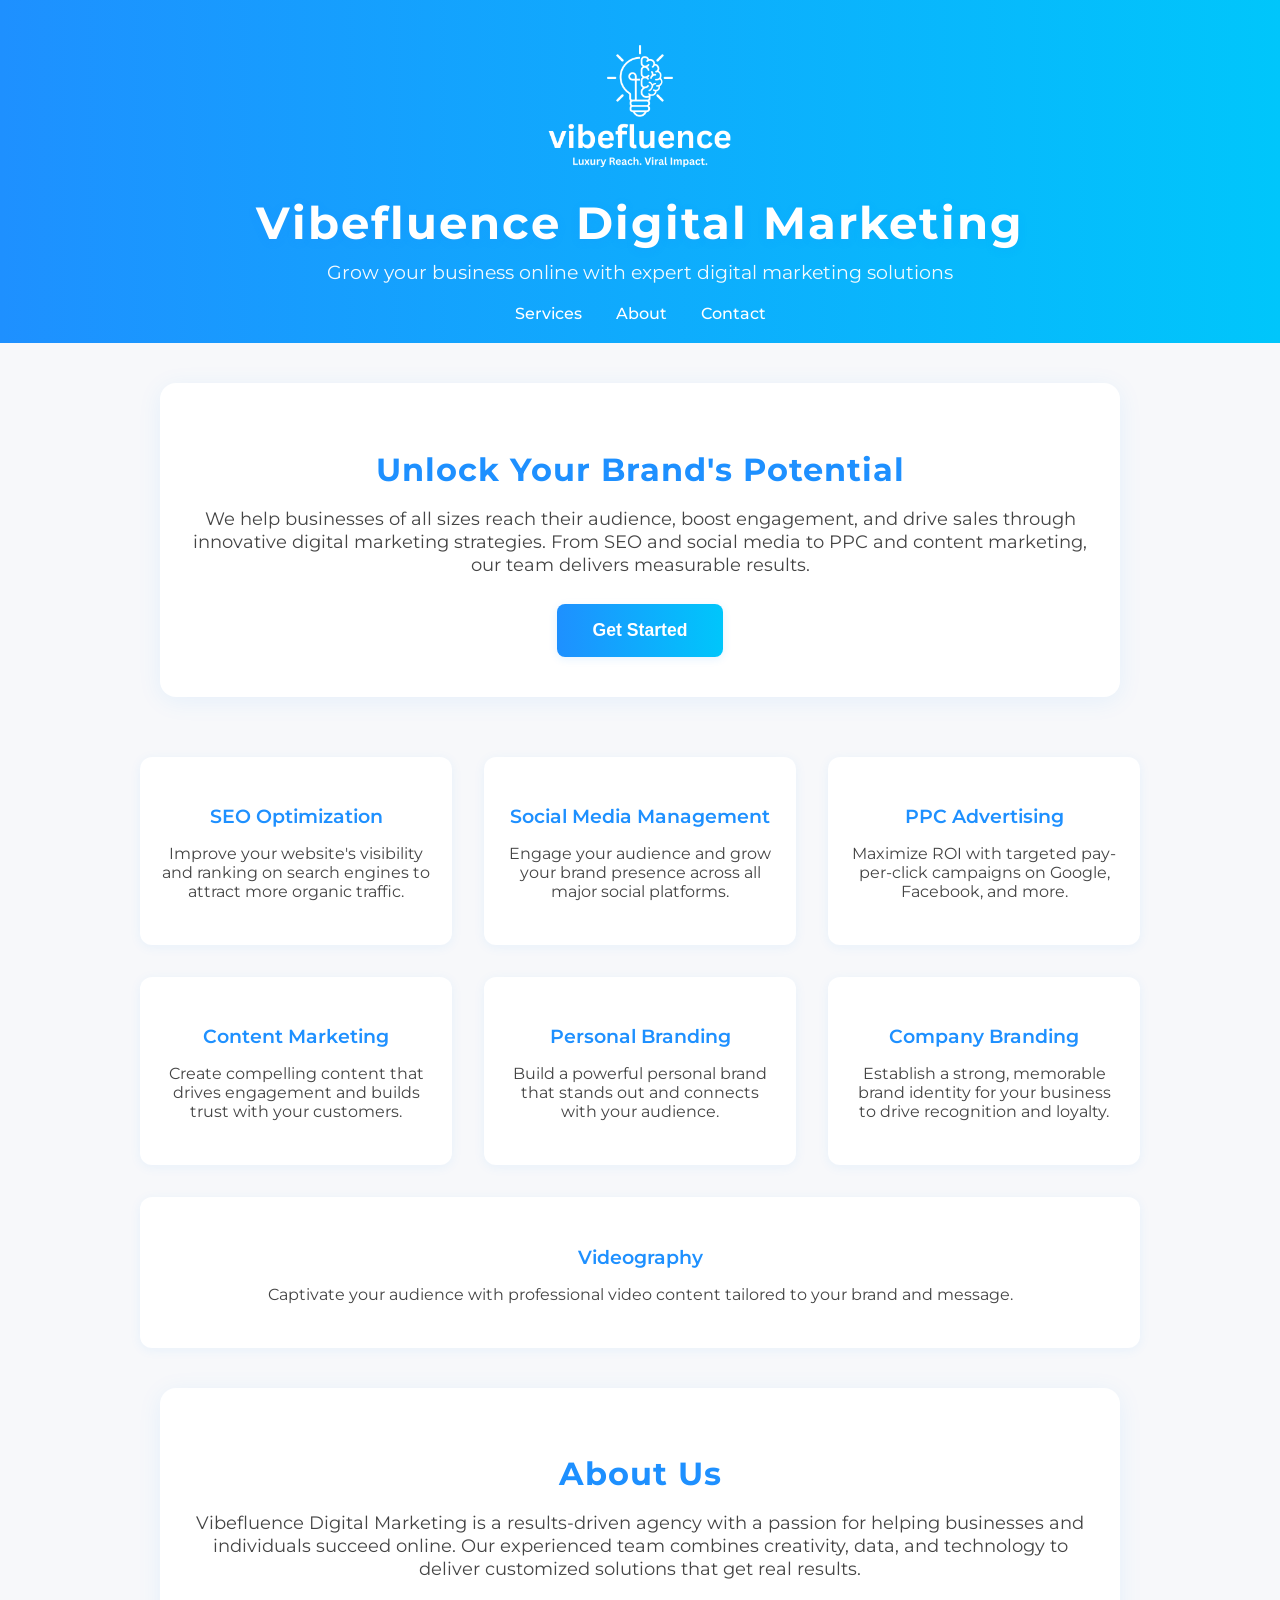
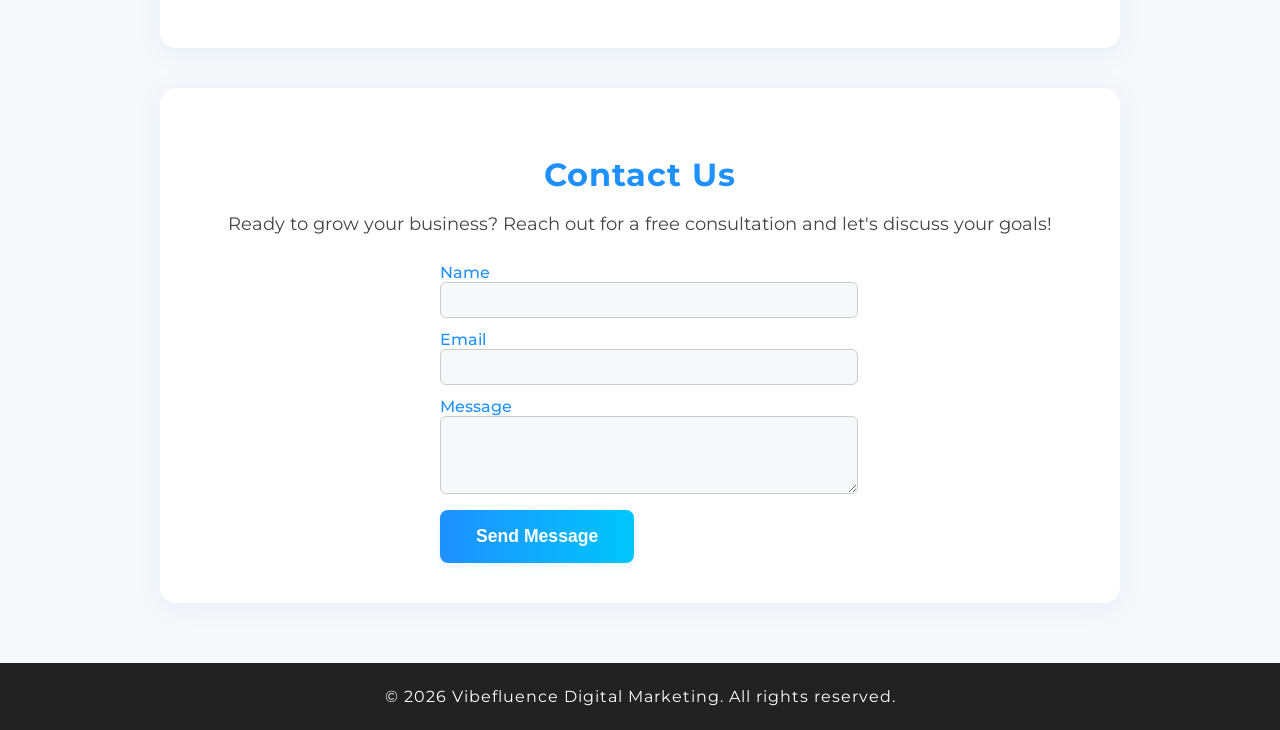
<file: index.html>
<!DOCTYPE html>
<html lang="en">
<head>
    <meta charset="UTF-8">
    <meta name="viewport" content="width=device-width, initial-scale=1.0">
    <title>Vibefluence Digital Marketing</title>
    <link href="https://fonts.googleapis.com/css?family=Montserrat:400,700&display=swap" rel="stylesheet">
    <link rel="stylesheet" href="style.css">
</head>
<body>
    <header>
        <img src="logo.png" alt="Vibefluence Logo" style="display:block;margin:0 auto 24px auto;max-width:220px;width:100%;">
        <h1>Vibefluence Digital Marketing</h1>
        <p>Grow your business online with expert digital marketing solutions</p>
        <nav>
            <a href="#services">Services</a>
            <a href="#about">About</a>
            <a href="#contact">Contact</a>
        </nav>
    </header>
    <section class="hero">
        <h2>Unlock Your Brand's Potential</h2>
        <p>We help businesses of all sizes reach their audience, boost engagement, and drive sales through innovative digital marketing strategies. From SEO and social media to PPC and content marketing, our team delivers measurable results.</p>
        <button class="cta-btn" onclick="window.location='#contact'">Get Started</button>
    </section>
    <section class="features" id="services">
        <div class="feature">
            <h3>SEO Optimization</h3>
            <p>Improve your website's visibility and ranking on search engines to attract more organic traffic.</p>
        </div>
        <div class="feature">
            <h3>Social Media Management</h3>
            <p>Engage your audience and grow your brand presence across all major social platforms.</p>
        </div>
        <div class="feature">
            <h3>PPC Advertising</h3>
            <p>Maximize ROI with targeted pay-per-click campaigns on Google, Facebook, and more.</p>
        </div>
        <div class="feature">
            <h3>Content Marketing</h3>
            <p>Create compelling content that drives engagement and builds trust with your customers.</p>
        </div>
        <div class="feature">
            <h3>Personal Branding</h3>
            <p>Build a powerful personal brand that stands out and connects with your audience.</p>
        </div>
        <div class="feature">
            <h3>Company Branding</h3>
            <p>Establish a strong, memorable brand identity for your business to drive recognition and loyalty.</p>
        </div>
        <div class="feature">
            <h3>Videography</h3>
            <p>Captivate your audience with professional video content tailored to your brand and message.</p>
        </div>
    </section>
    <section class="hero" id="about">
        <h2>About Us</h2>
        <p>Vibefluence Digital Marketing is a results-driven agency with a passion for helping businesses and individuals succeed online. Our experienced team combines creativity, data, and technology to deliver customized solutions that get real results.</p>
    </section>
    <section class="hero" id="contact">
        <h2>Contact Us</h2>
        <p>Ready to grow your business? Reach out for a free consultation and let's discuss your goals!</p>
        <form action="https://formspree.io/f/xwkzqgqg" method="POST" style="max-width:400px;margin:0 auto;text-align:left;">
            <label for="name">Name</label><br>
            <input type="text" id="name" name="name" required style="width:100%;padding:8px;margin-bottom:12px;border-radius:6px;border:1px solid #ccc;"><br>
            <label for="email">Email</label><br>
            <input type="email" id="email" name="email" required style="width:100%;padding:8px;margin-bottom:12px;border-radius:6px;border:1px solid #ccc;"><br>
            <label for="message">Message</label><br>
            <textarea id="message" name="message" rows="4" required style="width:100%;padding:8px;margin-bottom:12px;border-radius:6px;border:1px solid #ccc;"></textarea><br>
            <button class="cta-btn" type="submit">Send Message</button>
        </form>
    </section>
    <footer>
        &copy; 2026 Vibefluence Digital Marketing. All rights reserved.
    </footer>
</body>
</html>
</file>
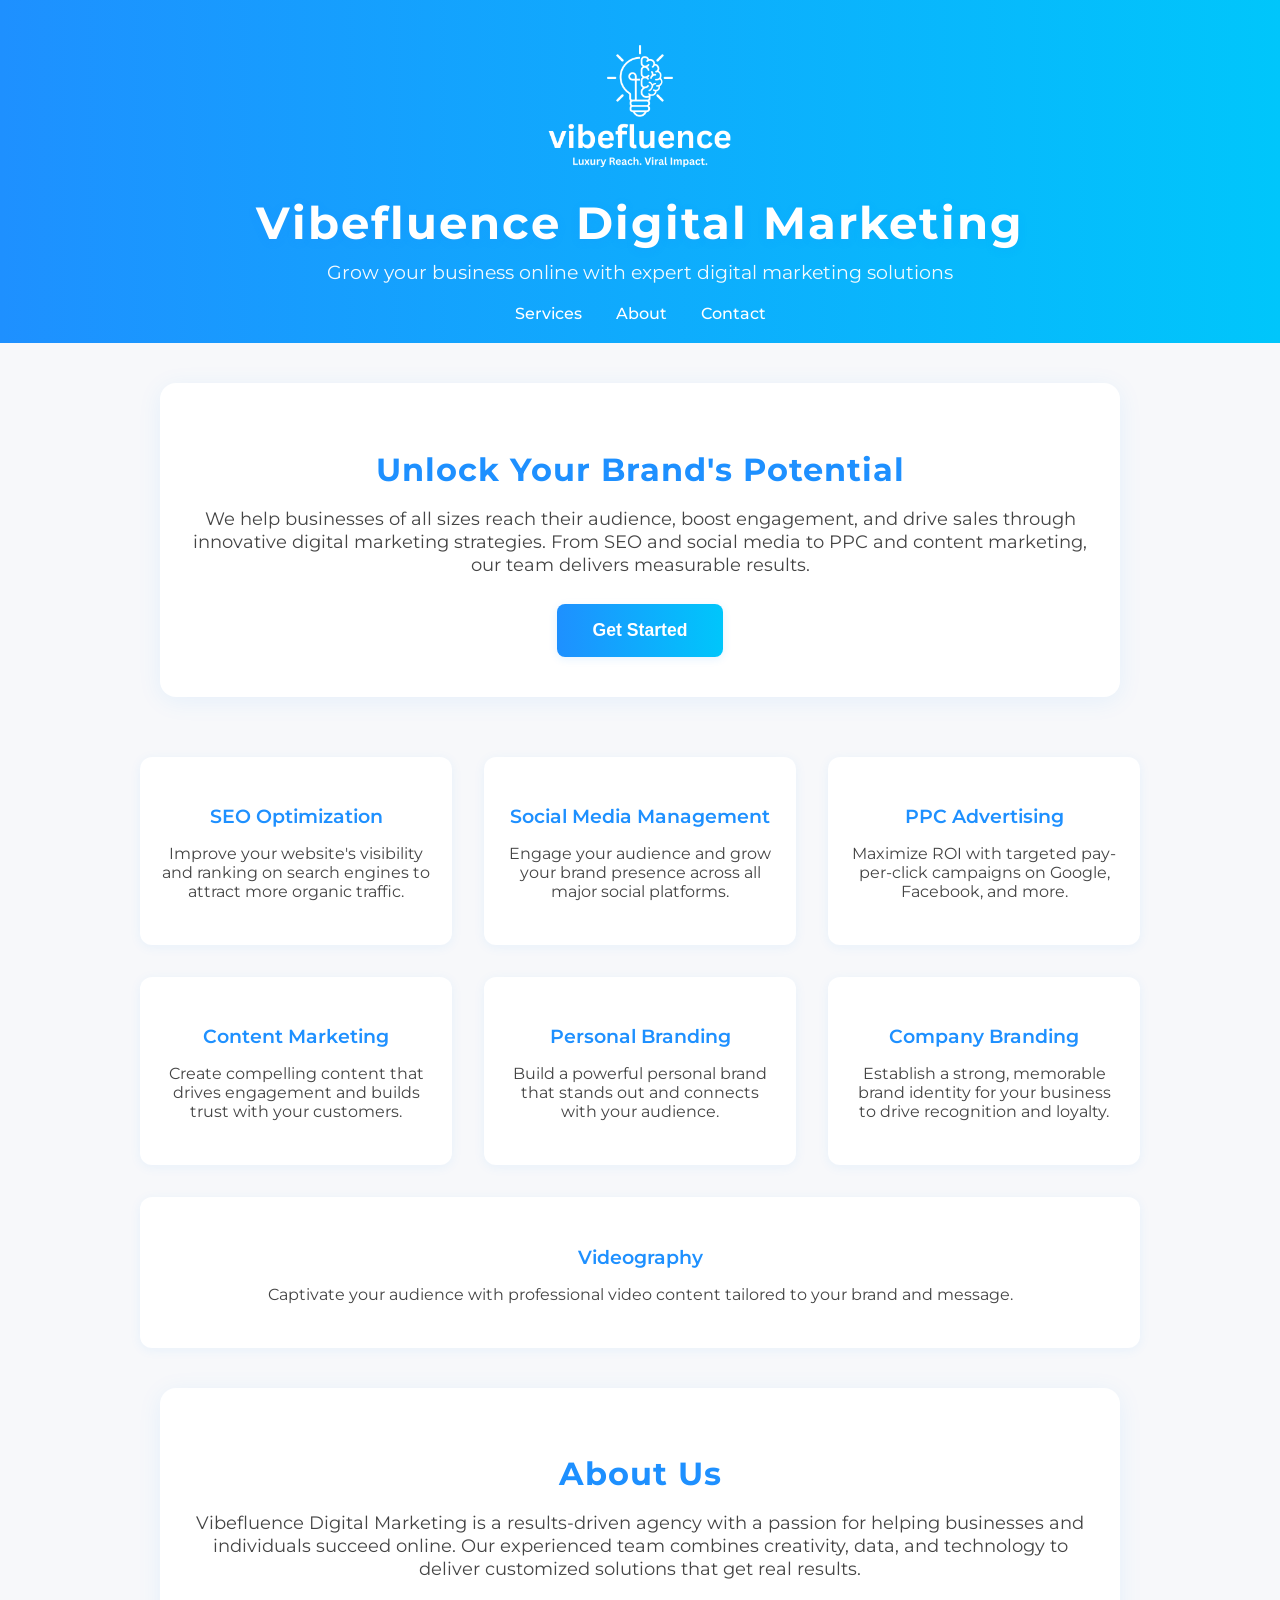
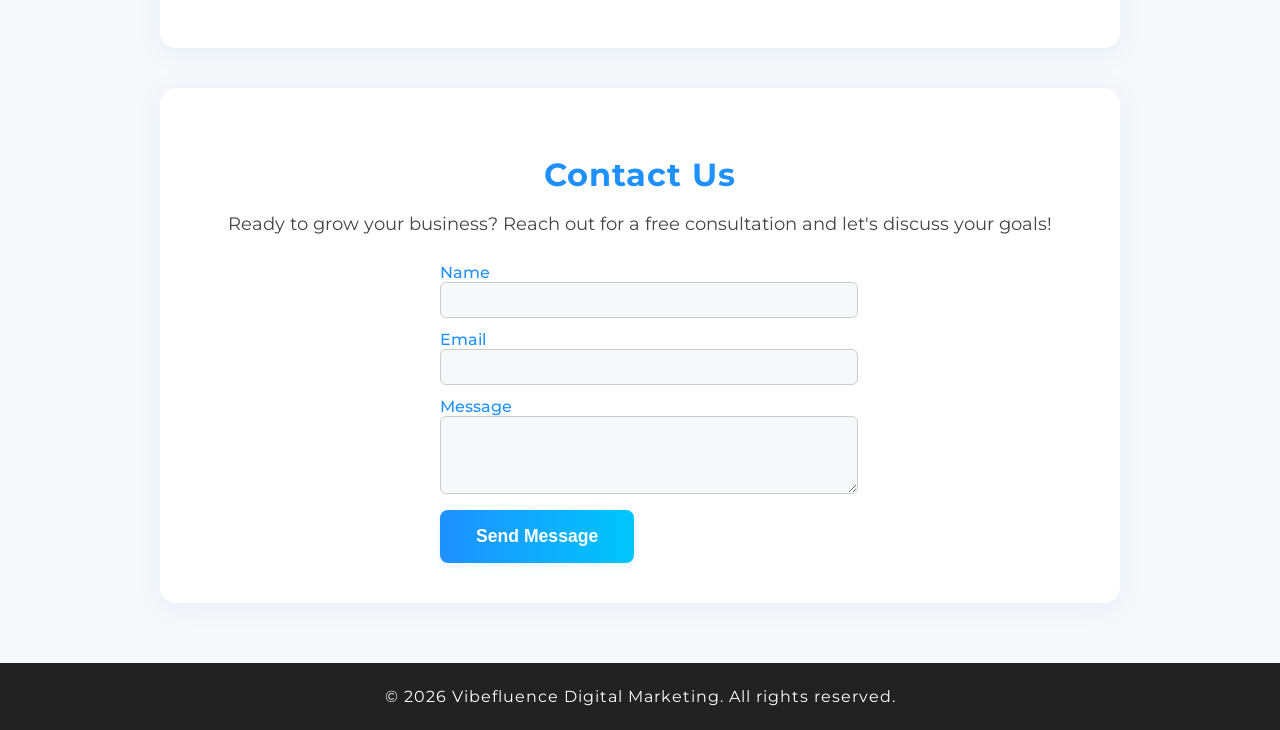
<file: landing_page.html>
<!DOCTYPE html>
<html lang="en">
<head>
    <meta charset="UTF-8">
    <meta name="viewport" content="width=device-width, initial-scale=1.0">
    <title>Digital Marketing Company</title>
    <link href="https://fonts.googleapis.com/css?family=Montserrat:400,700&display=swap" rel="stylesheet">
    <link rel="stylesheet" href="style.css">
</head>
<body>
    <header>
        <img src="logo.png" alt="Vibefluence Logo" style="display:block;margin:0 auto 24px auto;max-width:220px;width:100%;">
        <h1>Vibefluence Digital Marketing</h1>
        <p>Grow your business online with expert digital marketing solutions</p>
        <nav>
            <a href="#services">Services</a>
            <a href="#about">About</a>
            <a href="#contact">Contact</a>
        </nav>
    </header>
    <section class="hero">
        <h2>Unlock Your Brand's Potential</h2>
        <p>We help businesses of all sizes reach their audience, boost engagement, and drive sales through innovative digital marketing strategies. From SEO and social media to PPC and content marketing, our team delivers measurable results.</p>
        <button class="cta-btn" onclick="window.location='#contact'">Get Started</button>
    </section>
    <section class="features" id="services">
        <div class="feature">
            <h3>SEO Optimization</h3>
            <p>Improve your website's visibility and ranking on search engines to attract more organic traffic.</p>
        </div>
        <div class="feature">
            <h3>Social Media Management</h3>
            <p>Engage your audience and grow your brand presence across all major social platforms.</p>
        </div>
        <div class="feature">
            <h3>PPC Advertising</h3>
            <p>Maximize ROI with targeted pay-per-click campaigns on Google, Facebook, and more.</p>
        </div>
        <div class="feature">
            <h3>Content Marketing</h3>
            <p>Create compelling content that drives engagement and builds trust with your customers.</p>
        </div>
        <div class="feature">
            <h3>Personal Branding</h3>
            <p>Build a powerful personal brand that stands out and connects with your audience.</p>
        </div>
        <div class="feature">
            <h3>Company Branding</h3>
            <p>Establish a strong, memorable brand identity for your business to drive recognition and loyalty.</p>
        </div>
        <div class="feature">
            <h3>Videography</h3>
            <p>Captivate your audience with professional video content tailored to your brand and message.</p>
        </div>
    </section>
    <section class="hero" id="about">
        <h2>About Us</h2>
        <p>Vibefluence Digital Marketing is a results-driven agency with a passion for helping businesses and individuals succeed online. Our experienced team combines creativity, data, and technology to deliver customized solutions that get real results.</p>
    </section>
    <section class="hero" id="contact">
        <h2>Contact Us</h2>
        <p>Ready to grow your business? Reach out for a free consultation and let's discuss your goals!</p>
        <form style="max-width:400px;margin:0 auto;text-align:left;">
            <label for="name">Name</label><br>
            <input type="text" id="name" name="name" style="width:100%;padding:8px;margin-bottom:12px;border-radius:6px;border:1px solid #ccc;"><br>
            <label for="email">Email</label><br>
            <input type="email" id="email" name="email" style="width:100%;padding:8px;margin-bottom:12px;border-radius:6px;border:1px solid #ccc;"><br>
            <label for="message">Message</label><br>
            <textarea id="message" name="message" rows="4" style="width:100%;padding:8px;margin-bottom:12px;border-radius:6px;border:1px solid #ccc;"></textarea><br>
            <button class="cta-btn" type="submit">Send Message</button>
        </form>
    </section>
    <footer>
        &copy; 2026 Vibefluence Digital Marketing. All rights reserved.
    </footer>
</body>
</html>
</file>
<file: style.css>
body {
    font-family: 'Montserrat', Arial, sans-serif;
    margin: 0;
    padding: 0;
    background: #f7f8fa;
    color: #222;
}
header {
    background: linear-gradient(90deg, #1e90ff 0%, #00c6fb 100%);
    color: #fff;
    padding: 40px 0 20px 0;
    text-align: center;
}
header h1 {
    font-size: 2.8em;
    margin: 0 0 10px 0;
    font-weight: 700;
    letter-spacing: 2px;
    text-shadow: 0 2px 8px rgba(30,144,255,0.18);
}
header p {
    font-size: 1.2em;
    margin: 0;
    opacity: 0.95;
}
nav {
    margin: 20px 0 0 0;
}
nav a {
    color: #fff;
    text-decoration: none;
    margin: 0 15px;
    font-weight: 500;
    font-size: 1em;
    transition: color 0.2s;
}
nav a:hover {
    color: #ffe066;
}
.hero {
    max-width: 900px;
    margin: 40px auto;
    background: #fff;
    border-radius: 16px;
    box-shadow: 0 4px 24px rgba(30,144,255,0.08);
    padding: 40px 30px;
    text-align: center;
    animation: fadeIn 1.2s;
}
.hero h2 {
    font-size: 2em;
    margin-bottom: 18px;
    color: #1e90ff;
    letter-spacing: 1px;
}
.hero p {
    font-size: 1.15em;
    margin-bottom: 28px;
    color: #444;
}
.cta-btn {
    background: linear-gradient(90deg, #1e90ff 0%, #00c6fb 100%);
    color: #fff;
    border: none;
    border-radius: 8px;
    padding: 16px 36px;
    font-size: 1.1em;
    font-weight: 700;
    cursor: pointer;
    box-shadow: 0 2px 8px rgba(30,144,255,0.12);
    transition: background 0.2s, box-shadow 0.2s;
}
.cta-btn:hover {
    background: #00c6fb;
    box-shadow: 0 4px 16px rgba(30,144,255,0.18);
}
.features {
    display: flex;
    flex-wrap: wrap;
    justify-content: center;
    gap: 32px;
    margin: 60px auto 40px auto;
    max-width: 1000px;
}
.feature {
    background: #fff;
    border-radius: 12px;
    box-shadow: 0 2px 12px rgba(30,144,255,0.07);
    padding: 28px 22px;
    flex: 1 1 260px;
    min-width: 260px;
    text-align: center;
    transition: transform 0.2s, box-shadow 0.2s;
}
.feature:hover {
    transform: translateY(-8px) scale(1.03);
    box-shadow: 0 8px 32px rgba(30,144,255,0.15);
}
.feature h3 {
    color: #1e90ff;
    margin-bottom: 12px;
    font-size: 1.2em;
    font-weight: 600;
}
.feature p {
    font-size: 1em;
    color: #444;
}
form {
    max-width:400px;
    margin:0 auto;
    text-align:left;
}
form label {
    font-weight: 500;
    color: #1e90ff;
}
form input, form textarea {
    width:100%;
    padding:8px;
    margin-bottom:12px;
    border-radius:6px;
    border:1px solid #ccc;
    font-size: 1em;
    background: #f7f8fa;
    transition: border 0.2s;
}
form input:focus, form textarea:focus {
    border:1.5px solid #1e90ff;
    outline: none;
}
footer {
    background: #222;
    color: #fff;
    text-align: center;
    padding: 24px 0;
    margin-top: 60px;
    font-size: 1em;
    letter-spacing: 1px;
}
@media (max-width: 700px) {
    .features {
        flex-direction: column;
        gap: 18px;
    }
    .hero {
        padding: 28px 10px;
    }
}
@keyframes fadeIn {
    from { opacity: 0; transform: translateY(30px); }
    to { opacity: 1; transform: translateY(0); }
}
</file>
